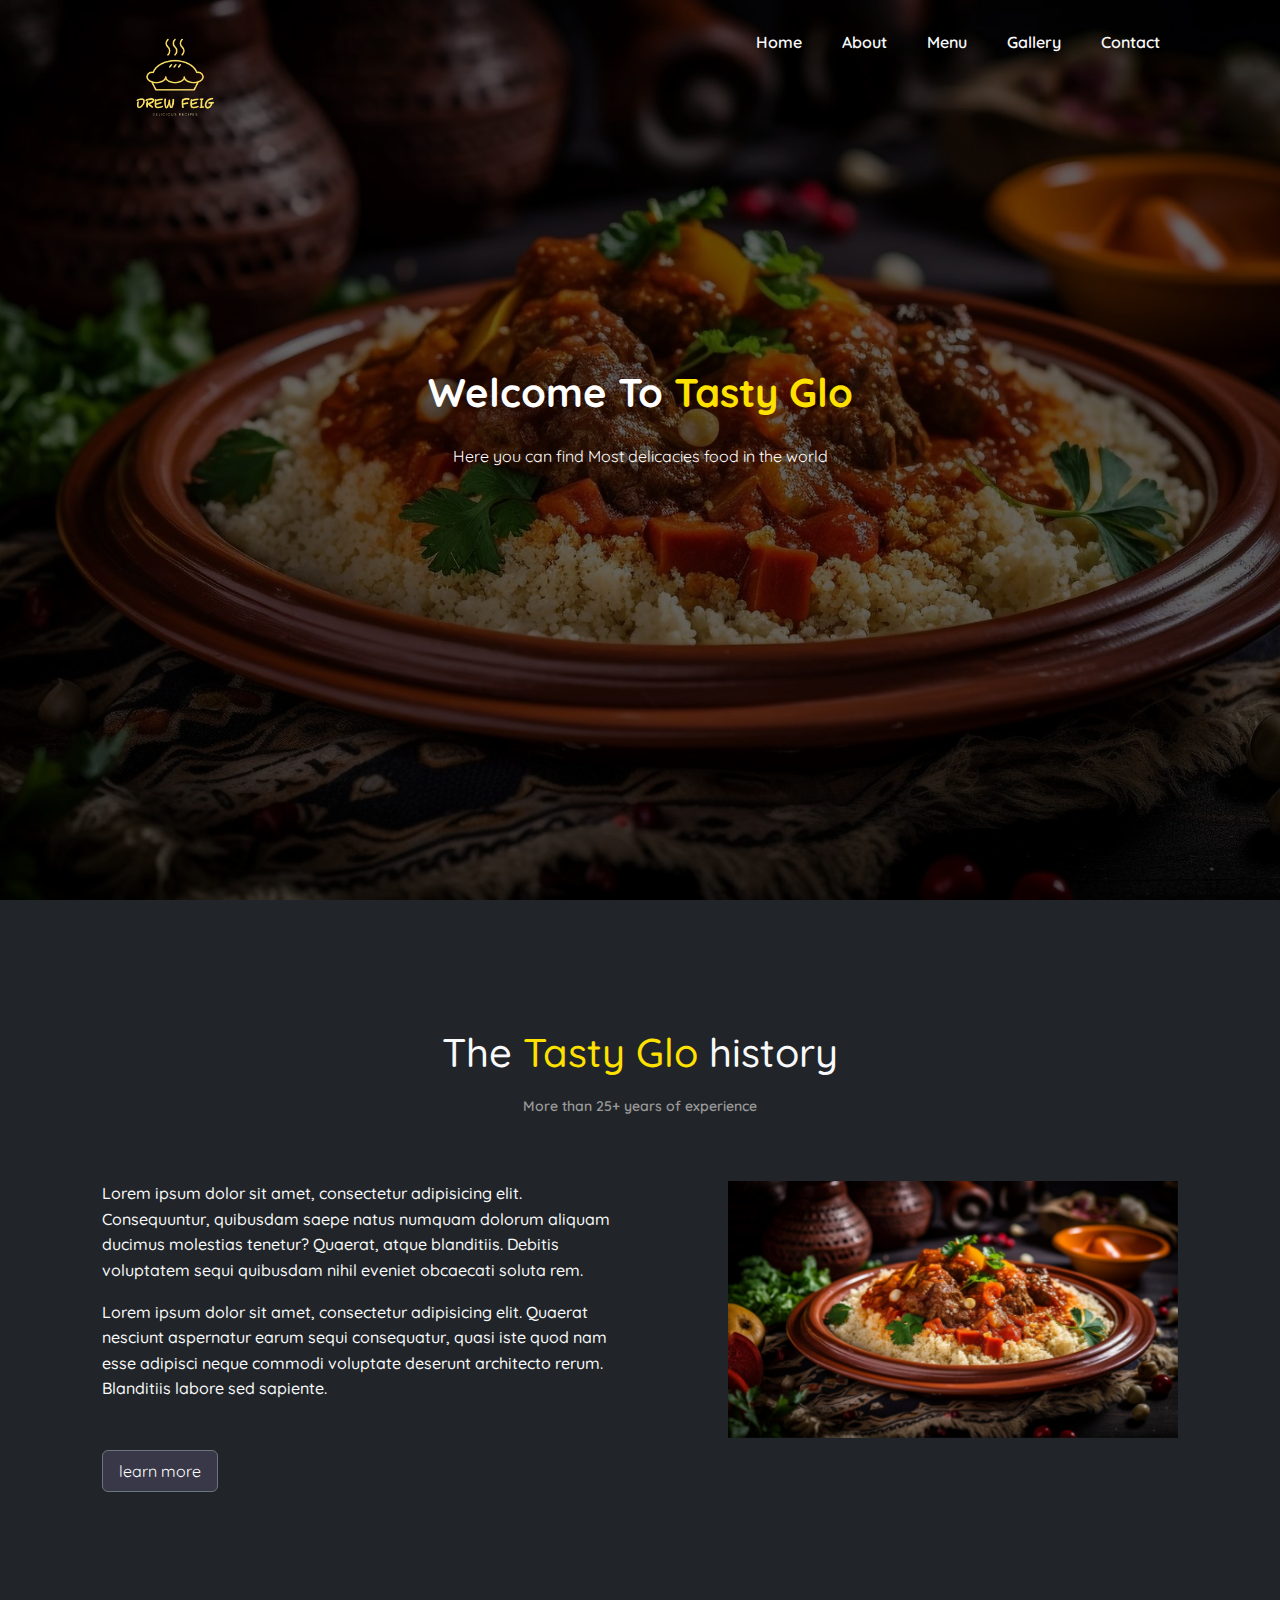
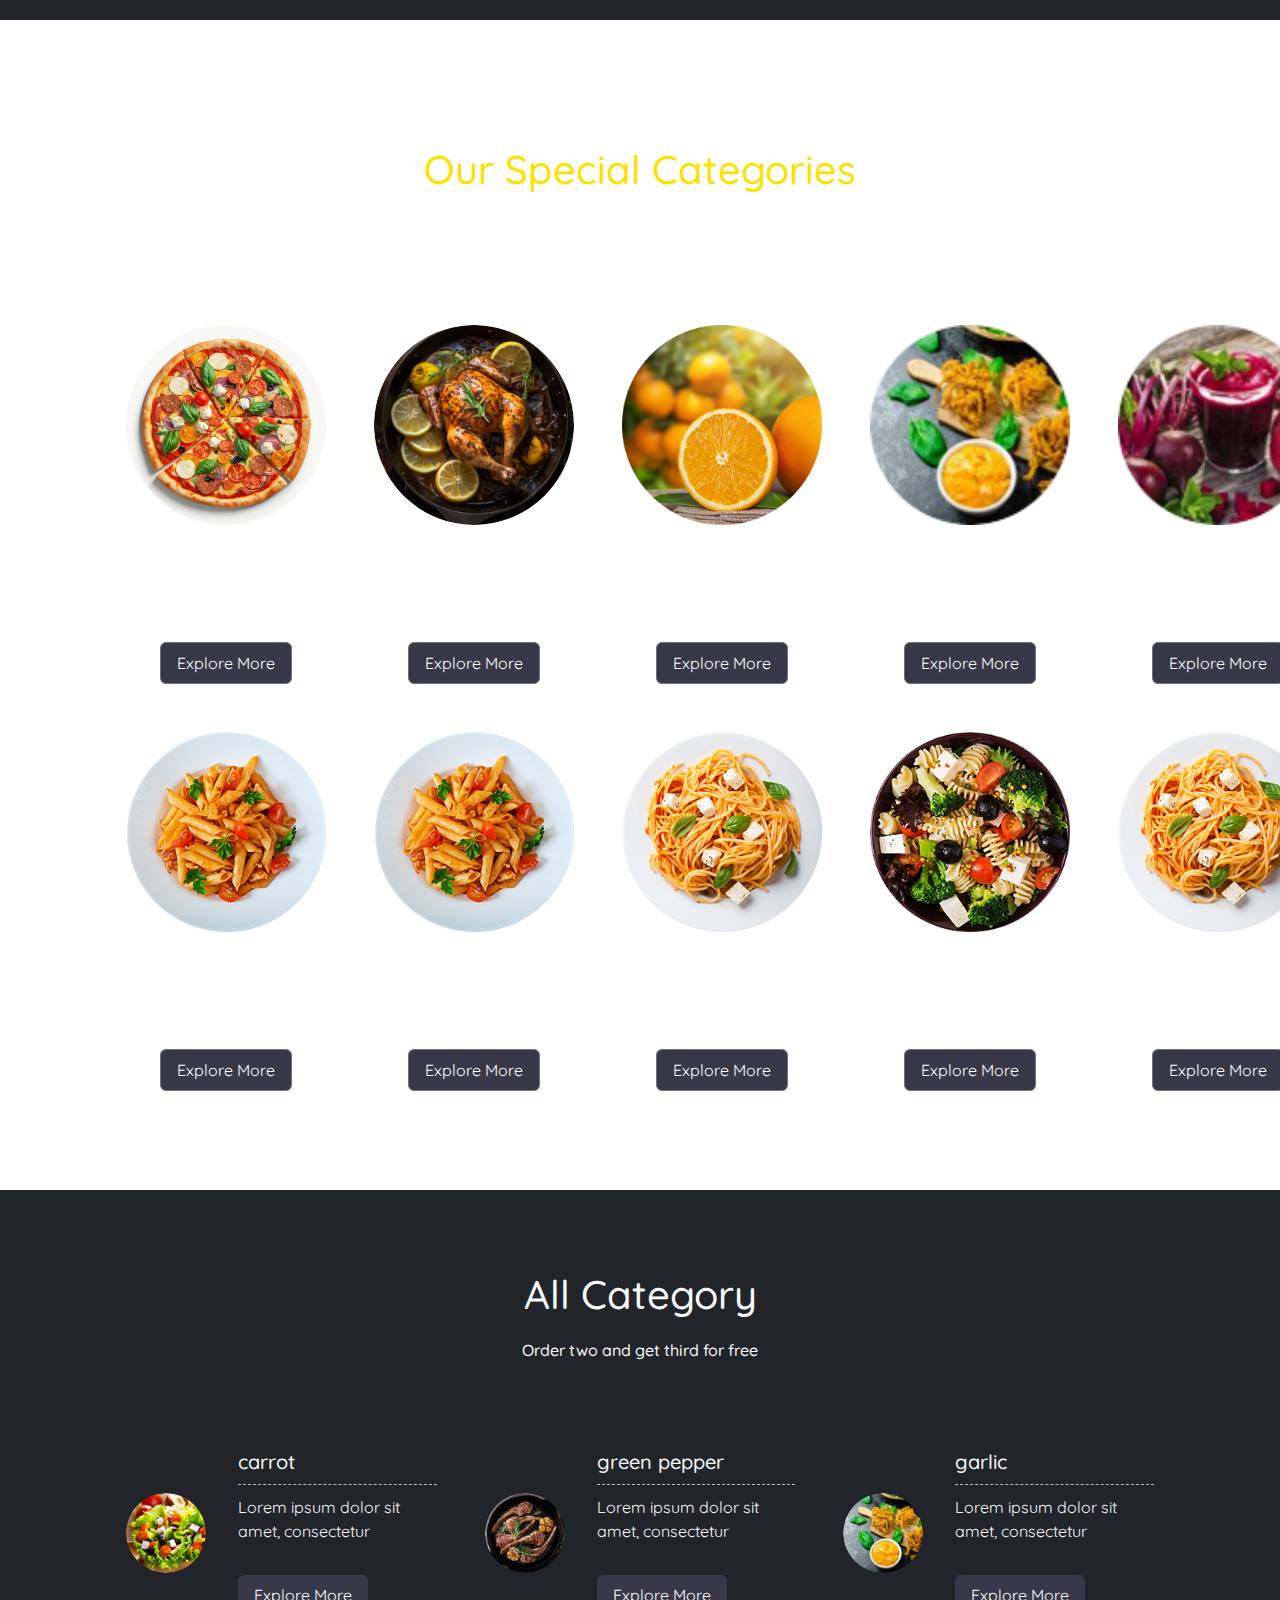
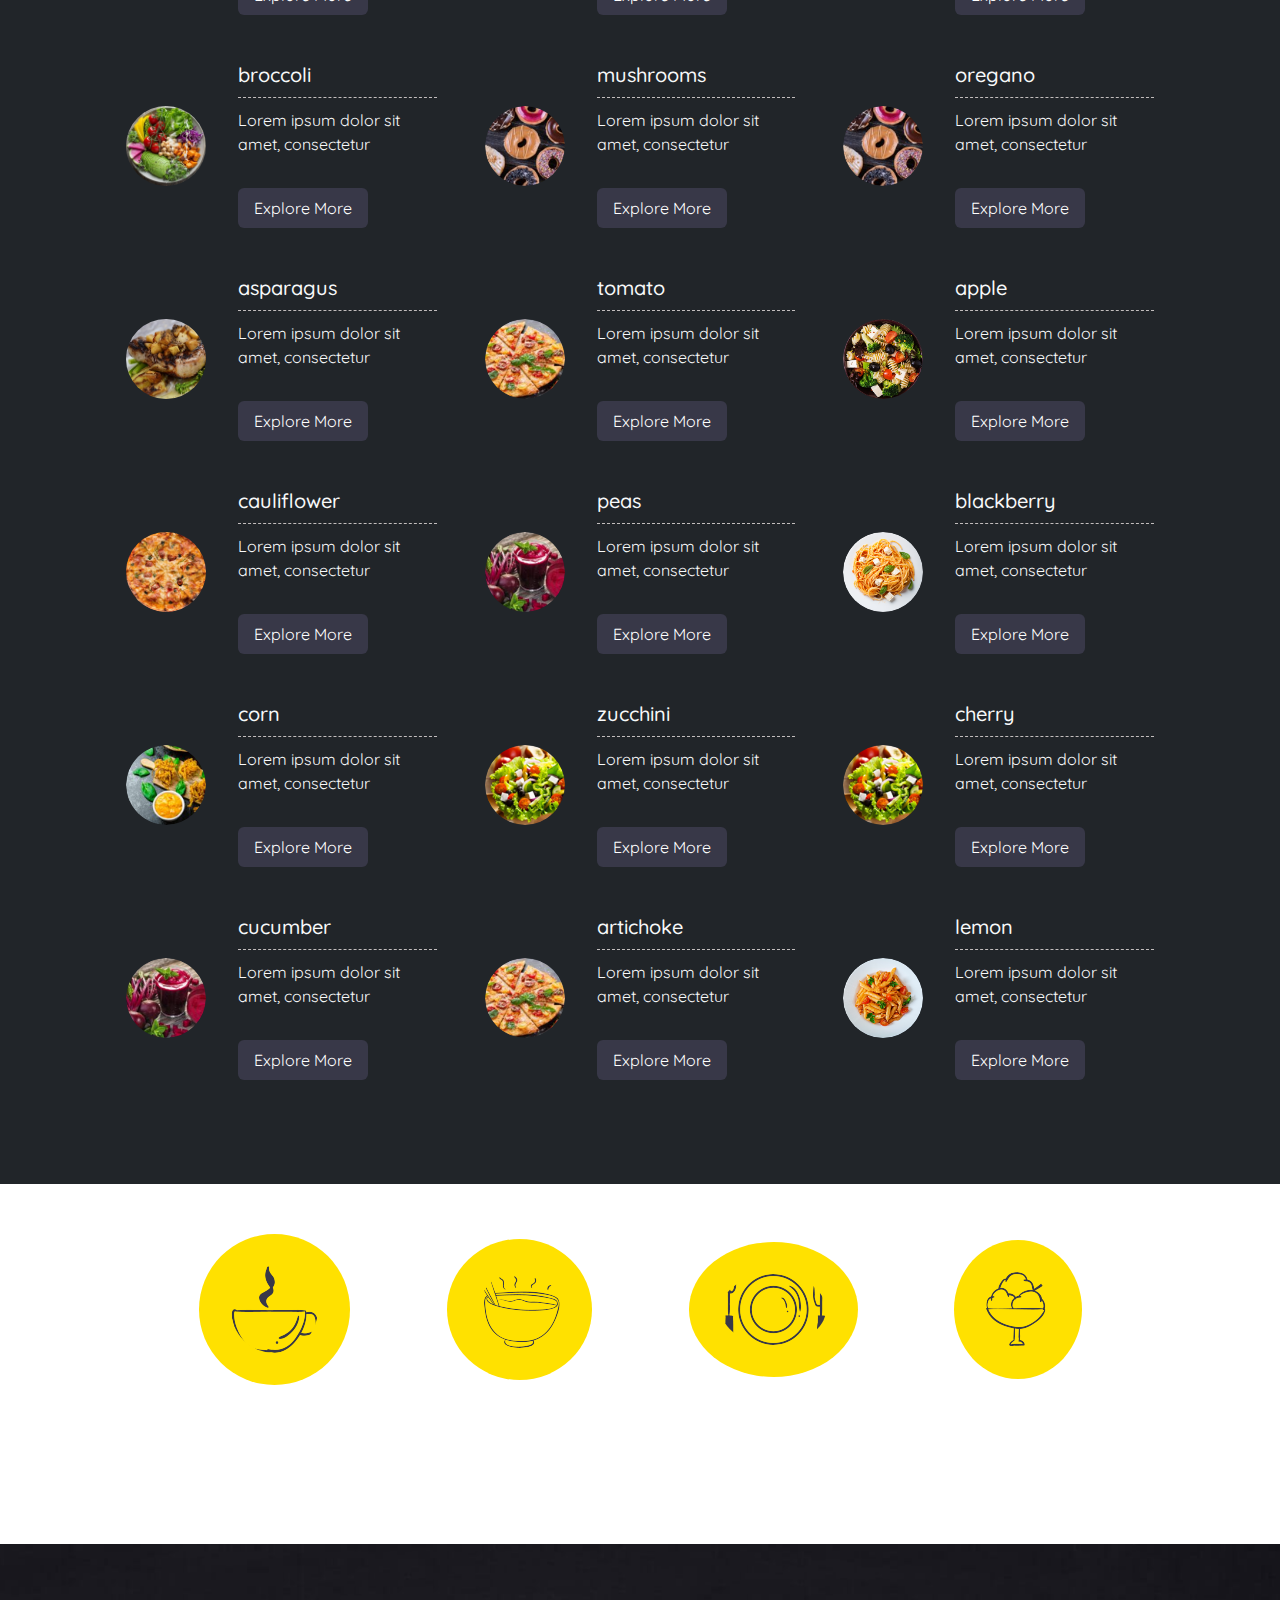
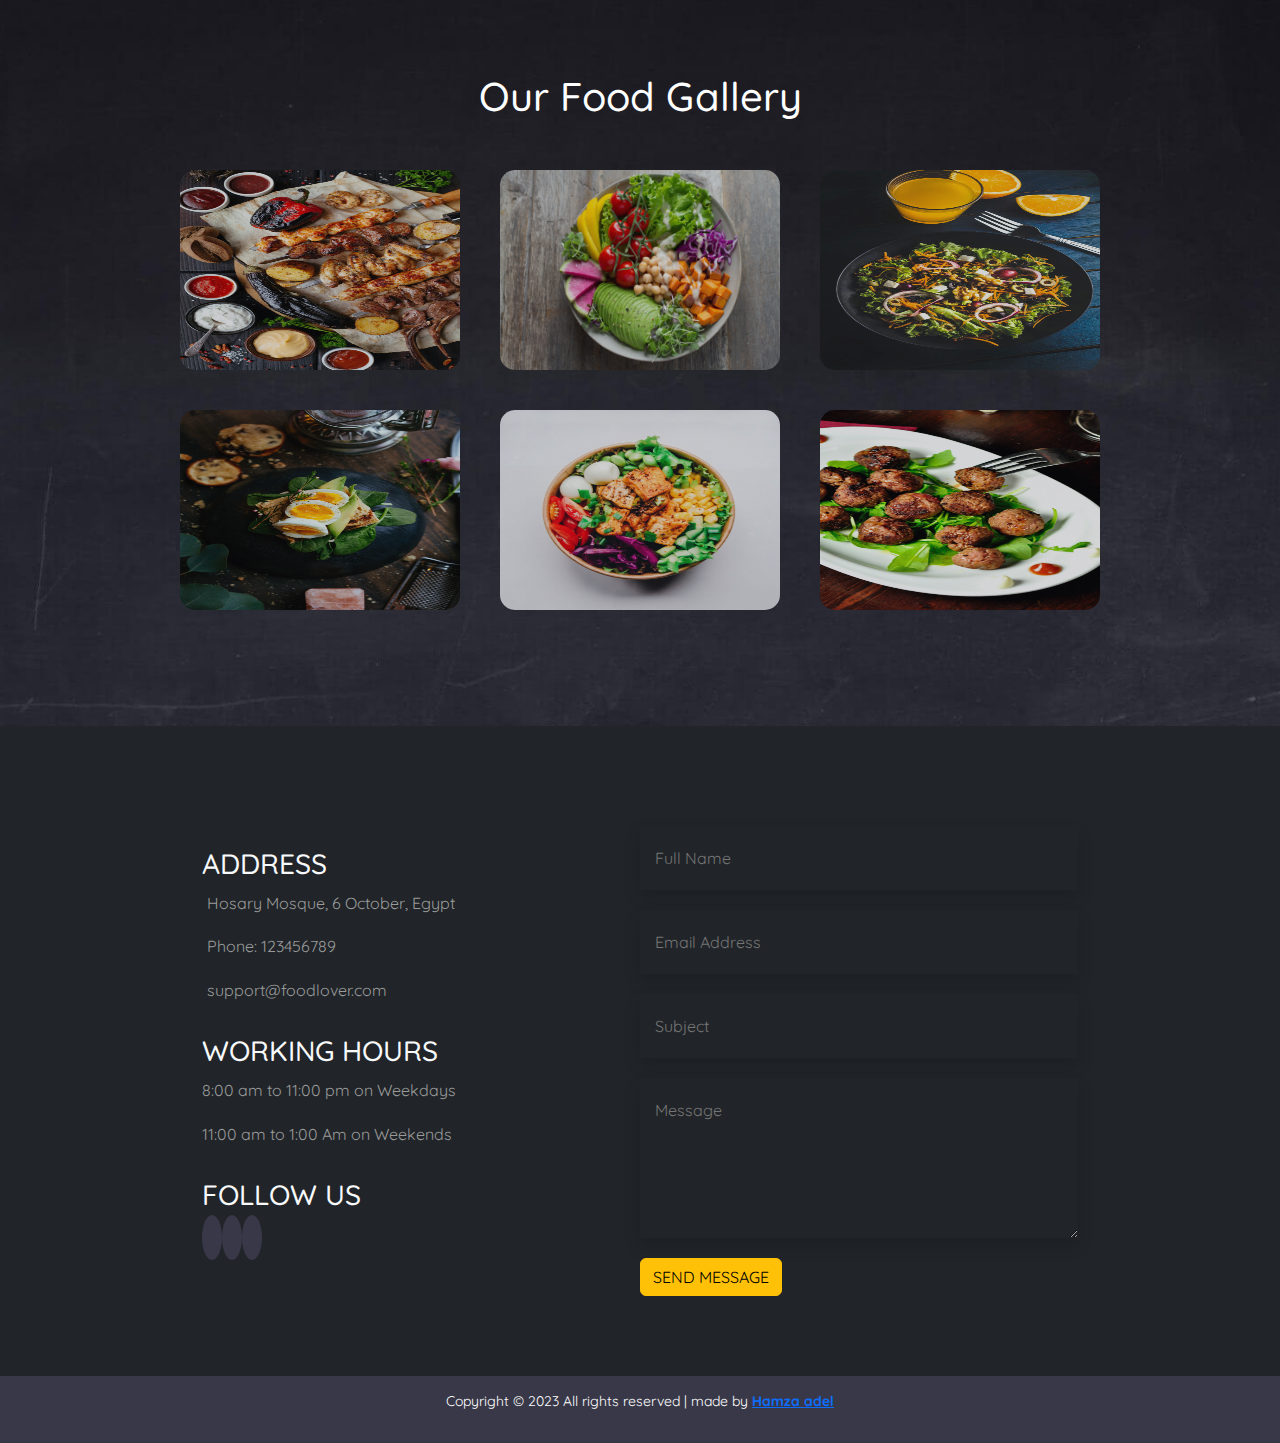
<file: index.html>
<!DOCTYPE html>
<html lang="en">

<head>
    <meta charset="UTF-8">
    <meta http-equiv="X-UA-Compatible" content="IE=edge">
    <meta name="viewport" content="width=device-width, initial-scale=1.0">
    <title>Food Lover</title>
    <!-- Style Link -->
    <link rel="stylesheet" href="./bootstrap.min.css">

    <link rel="stylesheet" href="./style.css">

    <!-- Fontawsome -->
    <link rel="stylesheet" href="https://cdnjs.cloudflare.com/ajax/libs/font-awesome/6.3.0/css/all.min.css"
        integrity="sha512-SzlrxWUlpfuzQ+pcUCosxcglQRNAq/DZjVsC0lE40xsADsfeQoEypE+enwcOiGjk/bSuGGKHEyjSoQ1zVisanQ=="
        crossorigin="anonymous" referrerpolicy="no-referrer" />
    <!-- Favicon -->
    <link rel="shortcut icon" type="image/x-icon" href="./favicon.ico">

</head>

<body>
    <!-- Header Start -->
    <header>
        <div id="navbar">
            <img src="./img/1-removebg-preview.png" alt="Food Lover Logo">
            <nav role="navigation">
                <ul>
                    <li><a class="text-decoration-none text-light" href="#home">Home</a></li>
                    <li><a class="text-decoration-none text-light" href="#about">About</a></li>
                    <li><a class="text-decoration-none text-light" href="#menu">Menu</a></li>
                    <li><a  class="text-decoration-none text-light"href="#gallery">Gallery</a></li>
                    <li><a class="text-decoration-none text-light" href="#contact">Contact</a></li>
                </ul>
            </nav>
        </div>
        <div class="content">
            <h1 class="fw-bolder">Welcome To <span class="primary-text"> Tasty Glo </span> </h1>
            <p>Here you can find Most delicacies food in the world</p>

        </div>
    </header>
    <!-- Header End -->
    <main>
        <!-- About Section Start -->
        <section id="about" class="bg-dark">
            <div class="container">
                <div class="title">
                    <h2 class="text-light">The <span class="primary-text">Tasty Glo</span> history</h2>
                    <p>More than 25+ years of experience</p>
                </div>
                <div class="about-content">
                    <div>
                        <p class="text-light">Lorem ipsum dolor sit amet, consectetur adipisicing elit. Consequuntur, quibusdam saepe natus
                            numquam dolorum aliquam ducimus molestias tenetur? Quaerat, atque blanditiis. Debitis
                            voluptatem
                            sequi quibusdam nihil eveniet obcaecati soluta rem.</p>
                        <p class="text-light">Lorem ipsum dolor sit amet, consectetur adipisicing elit. Quaerat nesciunt aspernatur earum
                            sequi
                            consequatur, quasi iste quod nam esse adipisci neque commodi voluptate deserunt architecto
                            rerum. Blanditiis labore sed sapiente.</p>
                        <a href="#" class="btn btn-secondary py-2 px-3">learn more</a>
                    </div>
                    <div id="carouselExampleSlidesOnly" class=" img  carousel slide" data-bs-ride="carousel">
                        <div class="carousel-inner">
                          <div class="carousel-item active">
                            <img src="./img/16114.jpg" class=" h-100 w-100 d-block w-100" alt="...">
                          </div>
                          <div class="carousel-item">
                            <img src="./img/16114.jpg" class=" h-100 w-100  d-block w-100" alt="...">
                          </div>
                          <div class="carousel-item">
                            <img src="./img/2150857932.jpg" class=" h-100 w-100 d-block w-100" alt="...">
                          </div>
                        </div>
                      </div>
                </div>
            </div>
        </section>
        <!-- About Section End -->
        <!-- Offers Section Start -->
        <section id="offers">
            <div class="container">
                <div class="title">
                    <h2 class="primary-text">Our Special Categories</h2>
                    <p>More than 25+ years of experience</p>
                </div>
                <div class="offers-items">
                    <div class="p-4 ">
                        <img src="./img/1357.jpg" class="rounded-circle" alt="Quattro Pasta">
                        <div>
                            <h3>Pizza</h3>
                            <p>Lorem ipsum dolor sit amet, consectetur </p>
                            <a href="/items-category.html?q=pizza" class="btn btn-secondary py-2 px-3">Explore More</a>
                        </div>
                    </div>
                    <div class="p-4 ">
                        <img src="./img/2150741707 (1) 1.png"class="rounded-circle " alt="Quattro Pasta">
                        <div>
                            <h3>beef</h3>
                            <p>Lorem ipsum dolor sit amet, consectetur </p>
                            <a href="/items-category.html?q=beef" class="btn btn-secondary py-2 px-3">Explore More</a>
                        </div>
                    </div>
                    <div class="p-4 ">
                        <img src="./img/orange-from-garden 1.png" alt="Quattro Pasta">
                        <div>
                            <h3>orange</h3>
                            <p>Lorem ipsum dolor sit amet, consectetur </p>
                            <a href="/items-category.html?q=orange" class="btn btn-secondary py-2 px-3">Explore More</a>
                        </div>
                    </div>
                    <div class="p-4 ">
                        <img src="./img/food2.png" alt="Vegertarian Pasta">
                        <div>
                            <h3>duck </h3>
                            <p>Lorem ipsum dolor sit amet, consectetur </p>
                            <a href="/items-category.html?q=duck" class="btn btn-secondary py-2 px-3">Explore More</a>
                        </div>
                    </div>
                    <div class="p-4 ">
                        <img src="./img/food3.png" alt="Quattro Pasta">
                        <div>
                            <h3>chicken</h3>
                            <p>Lorem ipsum dolor sit amet, consectetur </p>
                            <a href="/items-category.html?q=chicken" class="btn btn-secondary py-2 px-3">Explore More</a>
                        </div>
                    </div>
                </div>
                <div class="offers-items">
                    <div class="p-4 ">
                        <img src="./img/offer1.png" alt="Quattro Pasta">
                        <div>
                            <h3>cake</h3>
                            <p>Lorem ipsum dolor sit amet, consectetur </p>
                            <a href="/items-category.html?q=cake" class="btn btn-secondary py-2 px-3">Explore More</a>
                        </div>
                    </div>
                    <div class="p-4 ">
                        <img src="./img/offer1.png" alt="Quattro Pasta">
                        <div>
                            <h3>salami</h3>
                            <p>Lorem ipsum dolor sit amet, consectetur </p>
                            <a href="/items-category.html?q=salami" class="btn btn-secondary py-2 px-3">Explore More</a>
                        </div>
                    </div>
                    <div class="p-4 ">
                        <img src="./img/offer3.png" alt="Quattro Pasta">
                        <div>
                            <h3>pepperoni</h3>
                            <p>Lorem ipsum dolor sit amet, consectetur </p>
                            <a href="/items-category.html?q=pepperoni" class="btn btn-secondary py-2 px-3">Explore More</a>
                        </div>
                    </div>
                    <div class="p-4 ">
                        <img src="./img/offer2.png" alt="Vegertarian Pasta">
                        <div>
                            <h3>bacon </h3>
                            <p>Lorem ipsum dolor sit amet, consectetur </p>
                            <a href="/items-category.html?q=bacon" class="btn btn-secondary py-2 px-3">Explore More</a>
                        </div>
                    </div>
                    <div class="p-4 ">
                        <img src="./img/offer3.png" alt="Quattro Pasta">
                        <div>
                            <h3>lamb</h3>
                            <p>Lorem ipsum dolor sit amet, consectetur </p>
                            <a href="/items-category.html?q=lamb" class="btn btn-secondary py-2 px-3">Explore More</a>
                        </div>
                    </div>
                </div>
            </div>
        </section>
        <!-- Offers Section End -->
        <!-- Menu Section Start -->
        <section id="menu" class="bg-dark text-light">
            <div class="container">
                <div class="title">
                    <h2 class="text-light">All Category</h2>
                    <p class="text-light">Order two and get third for free</p>
                </div>
                <div class="menu-items">
                    <div class="menu-items-left">
                        
                        <div class="menu-item">
                            <img class="img" src="./img/food1.png" alt="Quattro Pasta">
                            <div>
                                <h3 class="text-light card-link">carrot</h3>
                                <p>Lorem ipsum dolor sit amet, consectetur </p>
                                <a href="/items-category.html?q=carrot" class="btn btn-secondary py-2 px-3">Explore More</a>
                            </div>
                        </div>
                        <div class="menu-item">
                            <img class="img" src="./img/food10.jpeg" alt="Quattro Pasta">
                            <div>
                                <h3 class="text-light card-link">broccoli</h3>
                                <p>Lorem ipsum dolor sit amet, consectetur </p>
                                <a href="/items-category.html?q=broccoli" class="btn btn-secondary py-2 px-3">Explore More</a>
                            </div>
                        </div>
                        <div class="menu-item">
                            <img class="img" src="./img/food11.jpeg" alt="Quattro Pasta">
                            <div>
                                <h3 class="text-light card-link">asparagus</h3>
                                <p>Lorem ipsum dolor sit amet, consectetur </p>
                                <a href="/items-category.html?q=asparagus" class="btn btn-secondary py-2 px-3">Explore More</a>
                            </div>
                        </div>
                        <div class="menu-item">
                            <img class="img" src="./img/food12.jpeg" alt="Quattro Pasta">
                            <div>
                                <h3 class="text-light card-link">cauliflower</h3>
                                <p>Lorem ipsum dolor sit amet, consectetur </p>
                                <a href="/items-category.html?q=cauliflower" class="btn btn-secondary py-2 px-3">Explore More</a>
                            </div>
                        </div>
                        <div class="menu-item">
                            <img class="img" src="./img/food2.png" alt="Quattro Pasta">
                            <div>
                                <h3 class="text-light card-link">corn</h3>
                                <p>Lorem ipsum dolor sit amet, consectetur </p>
                                <a href="/items-category.html?q=corn" class="btn btn-secondary py-2 px-3">Explore More</a>
                            </div>
                        </div>
                        <div class="menu-item">
                            <img class="img" src="../img/food3.png" alt="Quattro Pasta">
                            <div>
                                <h3 class="text-light card-link">cucumber</h3>
                                <p>Lorem ipsum dolor sit amet, consectetur </p>
                                <a href="/items-category.html?q=cucumber" class="btn btn-secondary py-2 px-3">Explore More</a>
                            </div>
                        </div>
                    </div>
                    <div class="menu-items-right">
                        <div class="menu-item">
                            <img class="img" src="./img/food4.png" alt="Quattro Pasta">
                            <div>
                                <h3 class="text-light card-link">green pepper</h3>
                                <p>Lorem ipsum dolor sit amet, consectetur </p>
                                <a href="/items-category.html?q=green pepper
                                " class="btn btn-secondary py-2 px-3">Explore More</a>
                            </div>
                        </div>
                        <div class="menu-item">
                            <img class="img" src="./img/food5.png" alt="Quattro Pasta">
                            <div>
                                <h3 class="text-light card-link">mushrooms</h3>
                                <p>Lorem ipsum dolor sit amet, consectetur </p>
                                <a href="/items-category.html?q=mushrooms" class="btn btn-secondary py-2 px-3">Explore More</a>
                            </div>
                        </div>
                        <div class="menu-item">
                            <img class="img" src="./img/food6.png" alt="Quattro Pasta">
                            <div>
                                <h3 class="text-light card-link">tomato</h3>
                                <p>Lorem ipsum dolor sit amet, consectetur </p>
                                <a href="/items-category.html?q=tomato" class="btn btn-secondary py-2 px-3">Explore More</a>
                            </div>
                        </div>
                        <div class="menu-item">
                            <img class="img" src="./img/food3.png" alt="Quattro Pasta">
                            <div>
                                <h3 class="text-light card-link">peas</h3>
                                <p>Lorem ipsum dolor sit amet, consectetur </p>
                                <a href="/items-category.html?q=peas" class="btn btn-secondary py-2 px-3">Explore More</a>
                            </div>
                        </div>
                        <div class="menu-item">
                            <img class="img" src="./img/food1.png" alt="Quattro Pasta">
                            <div>
                                <h3 class="text-light card-link">zucchini</h3>
                                <p>Lorem ipsum dolor sit amet, consectetur </p>
                                <a href="/items-category.html?q=zucchini" class="btn btn-secondary py-2 px-3">Explore More</a>
                            </div>
                        </div>
                        <div class="menu-item">
                            <img class="img" src="./img/food6.png" alt="Quattro Pasta">
                            <div>
                                <h3 class="text-light card-link">artichoke</h3>
                                <p>Lorem ipsum dolor sit amet, consectetur </p>
                                <a href="/items-category.html?q=artichoke" class="btn btn-secondary py-2 px-3">Explore More</a>
                            </div>
                        </div>
                    </div>
                    <div class="menu-items-right">
                        <div class="menu-item">
                            <img class="img" src="./img/food2.png" alt="Quattro Pasta">
                            <div>
                                <h3 class="text-light card-link">garlic</h3>
                                <p>Lorem ipsum dolor sit amet, consectetur </p>
                                <a href="/items-category.html?q=garlic" class="btn btn-secondary py-2 px-3">Explore More</a>
                            </div>
                        </div>
                        <div class="menu-item">
                            <img class="img" src="./img/food5.png" alt="Quattro Pasta">
                            <div>
                                <h3 class="text-light card-link">oregano</h3>
                                <p>Lorem ipsum dolor sit amet, consectetur </p>
                                <a href="/items-category.html?q=oregano" class="btn btn-secondary py-2 px-3">Explore More</a>
                            </div>
                        </div>
                        <div class="menu-item">
                            <img class="img" src="./img/offer2.png" alt="Quattro Pasta">
                            <div>
                                <h3 class="text-light card-link">apple</h3>
                                <p>Lorem ipsum dolor sit amet, consectetur </p>
                                <a href="/items-category.html?q=apple" class="btn btn-secondary py-2 px-3">Explore More</a>
                            </div>
                        </div>
                        <div class="menu-item">
                            <img class="img" src="./img/offer3.png" alt="Quattro Pasta">
                            <div>
                                <h3 class="text-light card-link">blackberry</h3>
                                <p>Lorem ipsum dolor sit amet, consectetur </p>
                                <a href="/items-category.html?q=blackberry" class="btn btn-secondary py-2 px-3">Explore More</a>
                            </div>
                        </div>
                        <div class="menu-item">
                            <img class="img" src="./img/food1.png" alt="Quattro Pasta">
                            <div>
                                <h3 class="text-light card-link">cherry</h3>
                                <p>Lorem ipsum dolor sit amet, consectetur </p>
                                <a href="/items-category.html?q=cherry" class="btn btn-secondary py-2 px-3">Explore More</a>
                            </div>
                        </div>
                        <div class="menu-item">
                            <img class="img" src="./img/offer1.png" alt="Quattro Pasta">
                            <div>
                                <h3 class="text-light card-link">lemon</h3>
                                <p>Lorem ipsum dolor sit amet, consectetur </p>
                                <a href="/items-category.html?q=lemon" class="btn btn-secondary py-2 px-3">Explore More</a>
                            </div>
                        </div>
                    </div>
                </div>
            </div>
        </section>
        <!-- Menu Section End -->
        <!-- Daytime section start-->
        <section id="daytime">
            <div class="container">
                <div class="daytime-items">
                    <div class="daytime-item">
                        <img src="./img/breckfastIcon.png" alt="Breakfast">
                        <h3>Breakfast</h3>
                        <p>8:00 am to 10:00 am</p>
                    </div>
                    <div class="daytime-item">
                        <img src="./img/lunchIcon.png" alt="Lunch">
                        <h3>Lunch</h3>
                        <p>4:00 pm to 7:00 pm</p>
                    </div>
                    <div class="daytime-item">
                        <img src="./img/dinnerIcon.png" alt="Dinner">
                        <h3>Dinner</h3>
                        <p>9:00 pm to 1:00 Am</p>
                    </div>
                    <div class="daytime-item">
                        <img src="./img/dessertIcon.png" alt="dessert">
                        <h3>Dessert</h3>
                        <p>All day</p>
                    </div>
                </div>
            </div>
        </section>
        <!-- Daytime section end-->
        <!-- Gallery Section Start -->
        <section id="gallery">
            <div class="container">
                <h2>Our Food Gallery</h2>
                <div class="img-gallery">
                    <img src="./img/gallery1.jpeg" alt="gallery1">
                    <img src="./img/gallery2.jpeg" alt="gallery2">
                    <img src="./img/gallery3.jpeg" alt="gallery3">
                    <img src="./img/gallery4.jpeg" alt="gallery4">
                    <img src="./img/gallery5.jpeg" alt="gallery5">
                    <img src="./img/gallery6.jpeg" alt="gallery6">
                </div>
            </div>
        </section>
        <!-- Gallary Section End -->
        <!-- Contact Section Start -->
        <section id="contact" class="bg-dark">
            <div class="container">
                <div class="contact-content">
                    <div class="contact-info">
                        <div>
                            <h3 class="text-light">ADDRESS</h3>
                            <p><i class="fa-solid fa-location-dot"></i> Hosary Mosque, 6 October, Egypt</p>
                            <p><i class="fa-solid fa-phone"></i> Phone: 123456789</p>
                            <p><i class="fa-regular fa-envelope"></i> support@foodlover.com</p>
                        </div>
                        <div>
                            <h3 class="text-light">WORKING HOURS</h3>
                            <p>8:00 am to 11:00 pm on Weekdays</p>
                            <p>11:00 am to 1:00 Am on Weekends</p>
                        </div>
                        <div>
                            <h3 class="text-light">FOLLOW US</h3>
                            <a href="#"><i class="fa-brands fa-facebook-f"></i></a>
                            <a href="#"><i class="fa-brands fa-twitter"></i></a>
                            <a href="#"><i class="fa-brands fa-instagram"></i></a>
                        </div>
                    </div>
                    <form>
                        <input class="bg-dark shadow" type="text" name="Name" id="name" placeholder="Full Name">
                        <input class="bg-dark shadow" type="email" name="email" id="email" placeholder="Email Address">
                        <input class="bg-dark shadow" type="text" name="subject" id="subject" placeholder="Subject">
                        <textarea class="bg-dark shadow" name="message" id="message" cols="30" rows="5" placeholder="Message"></textarea>
                        <button type="submit" class="btn btn-warning">SEND MESSAGE</button>
                    </form>
                </div>
            </div>
        </section>
        <!-- Contact Section End -->
    </main>
    <footer id="footer">
        <p>Copyright &copy; 2023 All rights reserved | made by <b> <a href=""
                    target="_blank"> Hamza adel</a> </b></p>
    </footer>




    <script src="./js/bootstrap.bundle.min.js"></script>
</body>

</html>
</file>
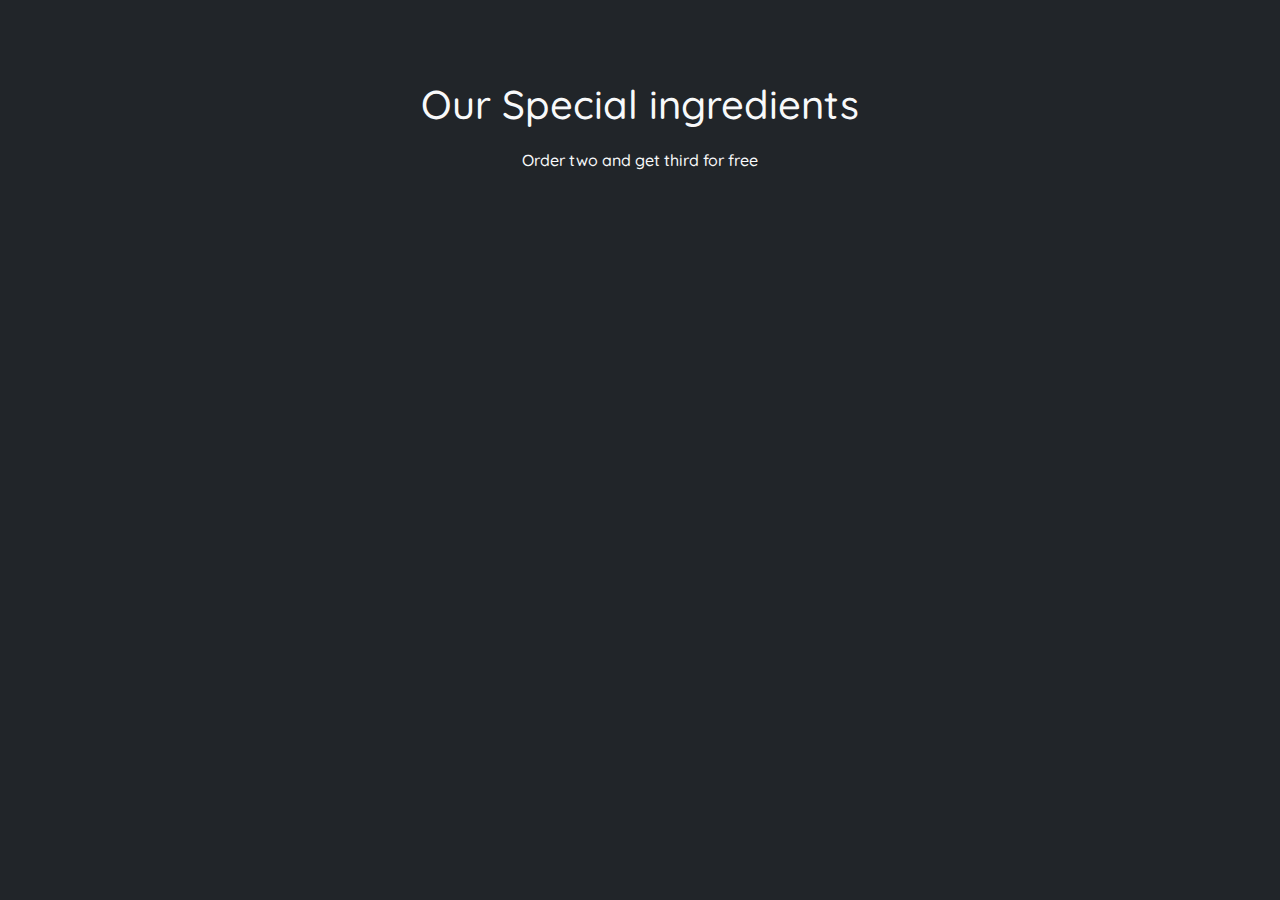
<file: Details-item.html>
<!DOCTYPE html>
<html lang="en">

<head>
    <meta charset="UTF-8">
    <meta name="viewport" content="width=device-width, initial-scale=1.0">
    <title>Food Lover</title>
    <link rel="stylesheet" href="./bootstrap.min.css">
    <link rel="stylesheet" href="./style.css">
</head>

<body>
    <section id="menu" class="bg-dark text-light vh-100">
        <div class="container">
            <div class="title">
                <h2 class="text-light">Our Special ingredients</h2>
                <p class="text-light">Order two and get third for free</p>
            </div>

            
                <div class="menu-items " id="recipe"></div>
            
        </div>
    </section>
    <!-- Menu Section End -->


    <script src="./js/Details.js"></script>
</body>

</html>
</file>
<file: style.css>
@import url("https://fonts.googleapis.com/css2?family=Quicksand:wght@300;400;500;600;700&display=swap");

* {
  margin: 0;
  padding: 0;
  box-sizing: border-box;
}

::-webkit-scrollbar {
  width: 20px; /* عرض الاسكرول بار */
}

::-webkit-scrollbar-thumb {
  background-color: #ffe100; /* لون الجزء القابل للسحب */
}

::-webkit-scrollbar-track {
  background-color: #000001; /* لون الخلفية */
}




html {
  scroll-behavior: smooth;
}

body {
  font-family: "Quicksand", sans-serif;
}

ul {
  list-style: none;
}

.container {
  max-width: 1100px;
  margin: auto;
}

/* Utility Classes */
.button {
  display: inline-block;
  padding: 15px 30px;
  border: none;
  border-radius: 15px;
  cursor: pointer;
}

.mainbutton {
  border: 1px solid #fff;
}

.btn-secondary,
.btn-third:hover {
  background: #383848;
}

.mainbutton:hover,
.btn-secondary:hover,
.btn-third {
  background: #ffe100;
  transition: all 0.5s;
  color: #383848;
  border: none;
}

.primary-text {
  color: #ffe100;
}

/* Header Start */
header {
  height: 100vh;
  background: url("./img/16114.jpg") center center/cover no-repeat;
  position: relative;
}

#navbar {
  display: flex;
  justify-content: space-between;
  align-items: center;
  height: 100px;
  width: 100%;
}

#navbar img {
  width: 150px;
  margin-left: 100px;
  margin-top: 60px;
}

nav ul {
  display: flex;
  margin-right: 100px;
}

nav ul li a {
  padding: 15px 20px;
  font-weight: 600;
}

nav ul li a:hover {
  border-bottom: 2px solid #ffe100;
  color: #ffe100;
  transition: all 1s;
}

header .content {
  display: flex;
  flex-direction: column;
  align-items: center;
  justify-content: center;
  height: 75%; /* Add exmple of greeen background */
}

header::before {
  content: "";
  width: 100%;
  height: 100%;
  position: absolute;
  top: 0;
  left: 0;
  background: rgb(0, 0, 0, 0.6);
}

header .content h1 {
  font-size: 40px;
  color: #fff;
}

header .content p {
  color: #fff;
  margin: 20px 0 40px;
}

header * {
  z-index: 10;
}

/* Header End */

/* About Start */
#about {
  height: 80vh;
  background: #f4f4f4;
  display: flex;
  justify-content: center;
  align-items: center;
}

#about .title,
#offers .title,
#menu .title {
  text-align: center;
  margin-bottom: 4rem;
}

#about h2,
#offers h2,
#menu h2 {
  font-size: 40px;
  margin-bottom: 20px;
}

#about h2 {
  color: #383848;
}

#about .title p {
  font-weight: 600;
  font-size: 14px;
  color: #9a9a9a;
}

#about .about-content {
  display: flex;
  justify-content: space-between;
}

#about .about-content p {
  margin-right: 7rem;
  line-height: 1.6;
  color: #9a9a9a;
  font-weight: 500;
}

#about .img {
  max-width: 450px;
}

#about .about-content a {
  margin-top: 2rem;
}
/* About End */
/* Offers Section start */
#offers {
  padding-top: 250px;
  padding-bottom: 200px;
  height: 130vh;
  background: url("./img/2150857932.jpg") center center/cover fixed;
  display: flex;
  flex-direction: column;
  justify-content: center;
}

#offers h2 {
  color: #ffe100;
}

#offers .title p {
  color: #fff;
  font-weight: 500;
}

#offers .offers-items {
  display: flex;
  justify-content: space-around;
  align-items: center;
  text-align: center;
}

#offers .offers-items img {
  width: 200px;
}

#offers .offers-items h3 {
  font-size: 25px;
  color: #fff;
  margin: 15px 0;
}

#offers .offers-items p {
  color: #fff;
  font-size: 14px;
  padding: 0 20px;
  font-weight: 300;
  margin-bottom: 15px;
}

#offers .offers-items span {
  font-weight: 600;
  font-size: 18px;
  margin-left: 5px;
}

/* Offers Section end */
/* Menu Section Start */
#menu {
  padding: 5rem 0;
}

#menu .title p {
  color: #9a9a9a;
  font-weight: 500;
}

#menu .menu-items {
  display: flex;
  justify-content: center;
  align-items: center;
}

#menu .menu-items .menu-item {
  display: flex;
  justify-content: center;
  align-items: center;
  padding: 24px;
}

#menu .menu-items .menu-item .img {
  width: 80px;
  height: 80px;
  margin-right: 32px;
  border-radius: 50%;
}

#menu .menu-items .menu-item img {
  width: 200px;
  height: 200px;
  margin-right: 32px;
  border-radius: 50%;
}

#menu .menu-items .menu-item h3 {
  color: #383848;
  border-bottom: 1px dashed #c2bdbd;
  padding-bottom: 10px;
  position: relative;
  font-size: 20px;
}

#menu .menu-items .menu-item span {
  position: absolute;
  right: 0px;
  top: 0;
}

#menu .menu-items .menu-item p {
  margin-top: 10px;
}

#menu .btn {
  border: none;
  margin-top: 16px;
}

/* Menu Section End */
/* Daytime section Start */
#daytime {
  background: url("./img/offer-background.jpg") center center/cover fixed no-repeat;
  color: #fff;
  text-align: center;
}
#daytime img
{
  background-color: #ffe100;
  border-radius: 100%;
  padding: 32px;
}
#daytime .daytime-items {
  display: flex;
  justify-content: space-evenly;
  align-items: center;
  height: 40vh;
}

#daytime .daytime-items h3 {
  font-size: 32px;
  margin: 20px 0 10px;
}

#daytime .daytime-items p {
  font-weight: 500;
}
/* Daytime section End */

/* Gallery section start */
#gallery {
  background: url("./img/offer-background.jpg") center center/cover;
  padding: 8rem 0 6rem;
}
#gallery h2 {
  font-size: 40px;
  color: #fff;
  text-align: center;
  margin-bottom: 30px;
}

#gallery .img-gallery {
  display: flex;
  justify-content: center;
  align-items: center;
  flex-wrap: wrap;
}

#gallery .img-gallery img {
  margin: 20px;
  width: 280px;
  height: 200px;
  border-radius: 15px;
  opacity: 0.8;
}

#gallery .img-gallery img:hover {
  opacity: 1;
}
/* Gallery section end */
/* Contact Section start */
#contact {
  background: #2f2d2a;
  padding: 5rem 0;
}

#contact .container {
  max-width: 900px;
}

#contact .contact-content {
  display: flex;
  justify-content: space-evenly;
  align-items: center;
}

#contact .contact-info {
  width: 50%;
}

#contact .contact-info div {
  margin: 30px 0;
  line-height: 1.7;
}

#contact .contact-info h3 {
  font-size: 28px;
  color: #383848;
  margin-bottom: 10px;
}

#contact .contact-info p {
  color: #9a9a9a;
}

#contact .contact-info p i {
  color: #ffe100;
  margin-right: 5px;
}

#contact .contact-info a i {
  color: #fff;
  background: #383848;
  padding: 10px;
  font-size: 20px;
  border-radius: 50%;
}

#contact .contact-info a i:hover {
  background-color: #ffe100;
  color: #383848;
}

form {
  width: 50%;
}

form input,
textarea {
  display: block;
  width: 100%;
  padding: 20px 15px;
  margin: 20px 0;
  border: none;
  background-color: #e3e2dd;
}

form input:focus,
textarea:focus {
  outline: none;
}

form button {
  color: #fff;
}

/* Contact Section End */
/* Footer Start */
#footer {
  background-color: #383848;
  text-align: center;
  color: #fff;
  padding: 15px 0;
  font-size: 14px;
}
/* Footer End */

/* Responsiveness */
/* Medium Screen + Tablet */
@media (max-width: 1000px) {
  #navbar img {
    margin-left: 20px;
  }

  nav ul {
    margin-right: 20px;
  }

  nav ul li a {
    padding: 10px;
  }

  header .content h1 {
    font-size: 28px;
  }

  #about {
    height: auto;
    padding: 4rem 2rem;
  }

  #about .about-content p {
    margin-right: 2rem;
  }

  #about img {
    width: 250px;
  }

  #offers .offers-items img {
    width: 150px;
  }

  #offers .offers-items h3 {
    font-size: 18px;
  }

  #menu .menu-items {
    display: block;
  }

  #contact .contact-content {
    flex-direction: column;
  }

  /* Mobile Devices */
  @media (max-width: 600px) {
    #navbar {
      flex-direction: column;
    }

    #navbar img {
      margin-bottom: 20px;
    }

    header .content h1 {
      font-size: 18px;
    }

    header .content p {
      font-size: 14px;
    }

    #about .about-content {
      flex-direction: column;
    }

    #about .about-content a {
      margin: 2rem 0;
    }

    #about img {
      display: none;
    }

    #offers {
      height: auto;
      padding: 30px 10px;
    }

    #offers .offers-items {
      flex-direction: column;
    }

    #menu .menu-items .menu-item {
      margin: 20px 10px;
    }

    #daytime .daytime-items {
      display: block;
      height: auto;
      padding: 30px 0;
    }

    #daytime .daytime-items .daytime-item {
      margin-top: 20px;
    }

    #contact .contact-info,
    form {
      width: 80%;
    }
  }
}
</file>
